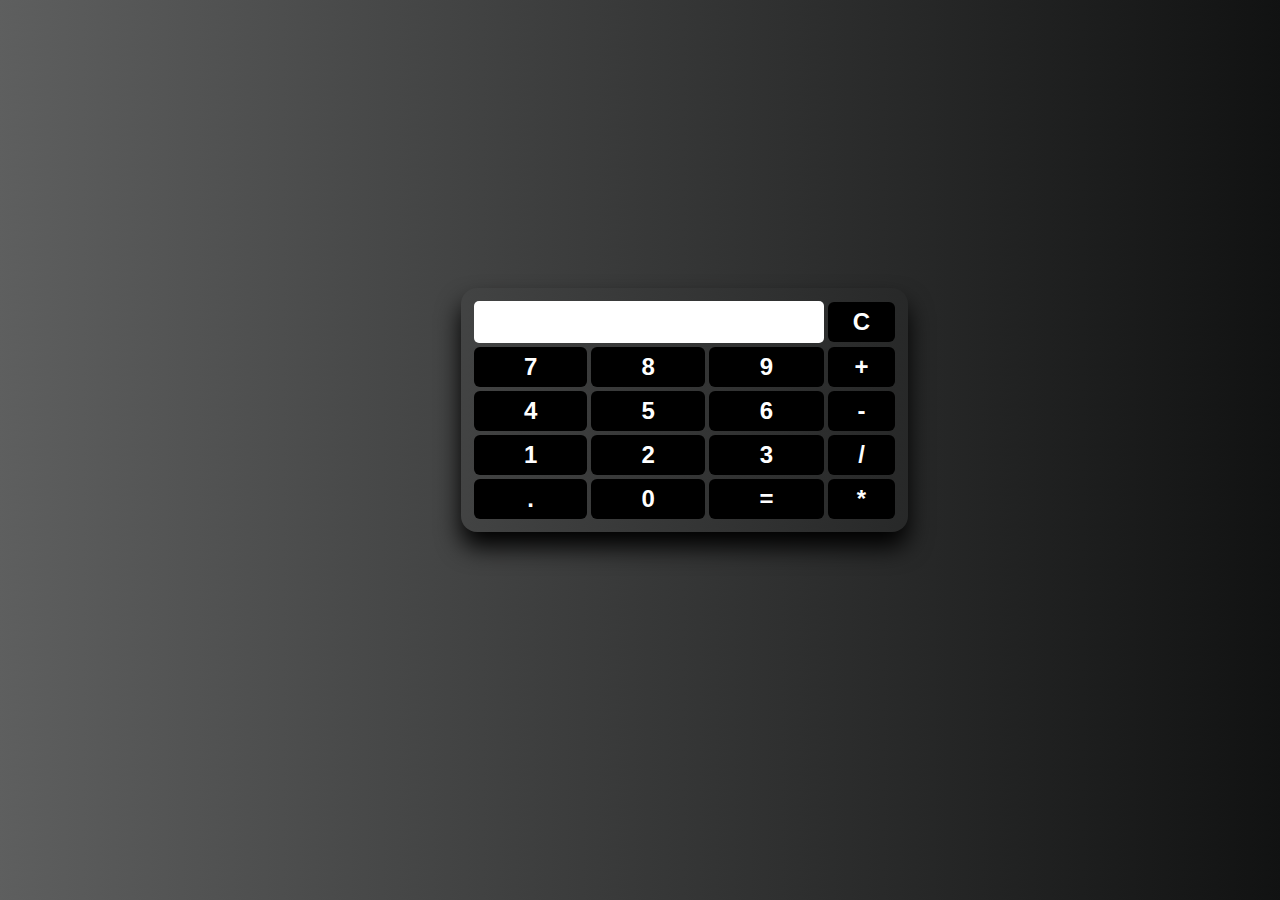
<file: calculator/index.html>
<!DOCTYPE html>
<html lang="en">

<head>
    <meta charset="UTF-8">
    <meta http-equiv="X-UA-Compatible" content="IE=edge">
    <meta name="viewport" content="width=device-width, initial-scale=1.0">
    <title>Calculator</title>
    <link rel="stylesheet" href="style.css">
</head>

<body>

    <table class="calc">
        
        <tr>
            <!-- display-box -->
            <td colspan="3"><input class="display-box" type="text" id=result /> </td>
            <!-- clear button -->
            <td><input type="button" value="C"onclick="clearScreen()" id="btn"></button></td>
            
        </tr>
        <tr>
            <td> <input type="button" value="7" onclick="display('7')" id="btn"/> </td>
            <td> <input type="button" value="8" onclick="display('8')" id="btn"/> </td>
            <td> <input type="button" value="9" onclick="display('9')" id="btn"/> </td>
            <td> <input type="button" value="+" onclick="display('+')" id="btn"/> </td>
        </tr>
        <tr>
            <td> <input type="button" value="4" onclick="display('4')" id="btn"/> </td>
            <td> <input type="button" value="5" onclick="display('5')" id="btn"/> </td>
            <td> <input type="button" value="6" onclick="display('6')" id="btn"/> </td>
            <td> <input type="button" value="-" onclick="display('-')" id="btn"/> </td>
        </tr>
        <tr>
            <td> <input type="button" value="1" onclick="display('1')" id="btn"/> </td>
            <td> <input type="button" value="2" onclick="display('2')" id="btn"/> </td>
            <td> <input type="button" value="3" onclick="display('3')" id="btn"/> </td>
            <td> <input type="button" value="/" onclick="display('/')" id="btn"/> </td>
        </tr>
        <tr>
            <td> <input type="button" value="." onclick="display('.')" id="btn"/> </td>
            <td> <input type="button" value="0" onclick="display('0')" id="btn"/> </td>

            <!-- calculate() function evaluates the mathematical expression -->
            <td> <input type="button" value="=" onclick="calculate()" id="btn" /> </td>
            <td> <input type="button" value="*" onclick="display('*')" id="btn"/> </td>

        </tr>
    </table>
</body>
<script type="text/javascript" src="javascript.js"></script>

</html>
</file>
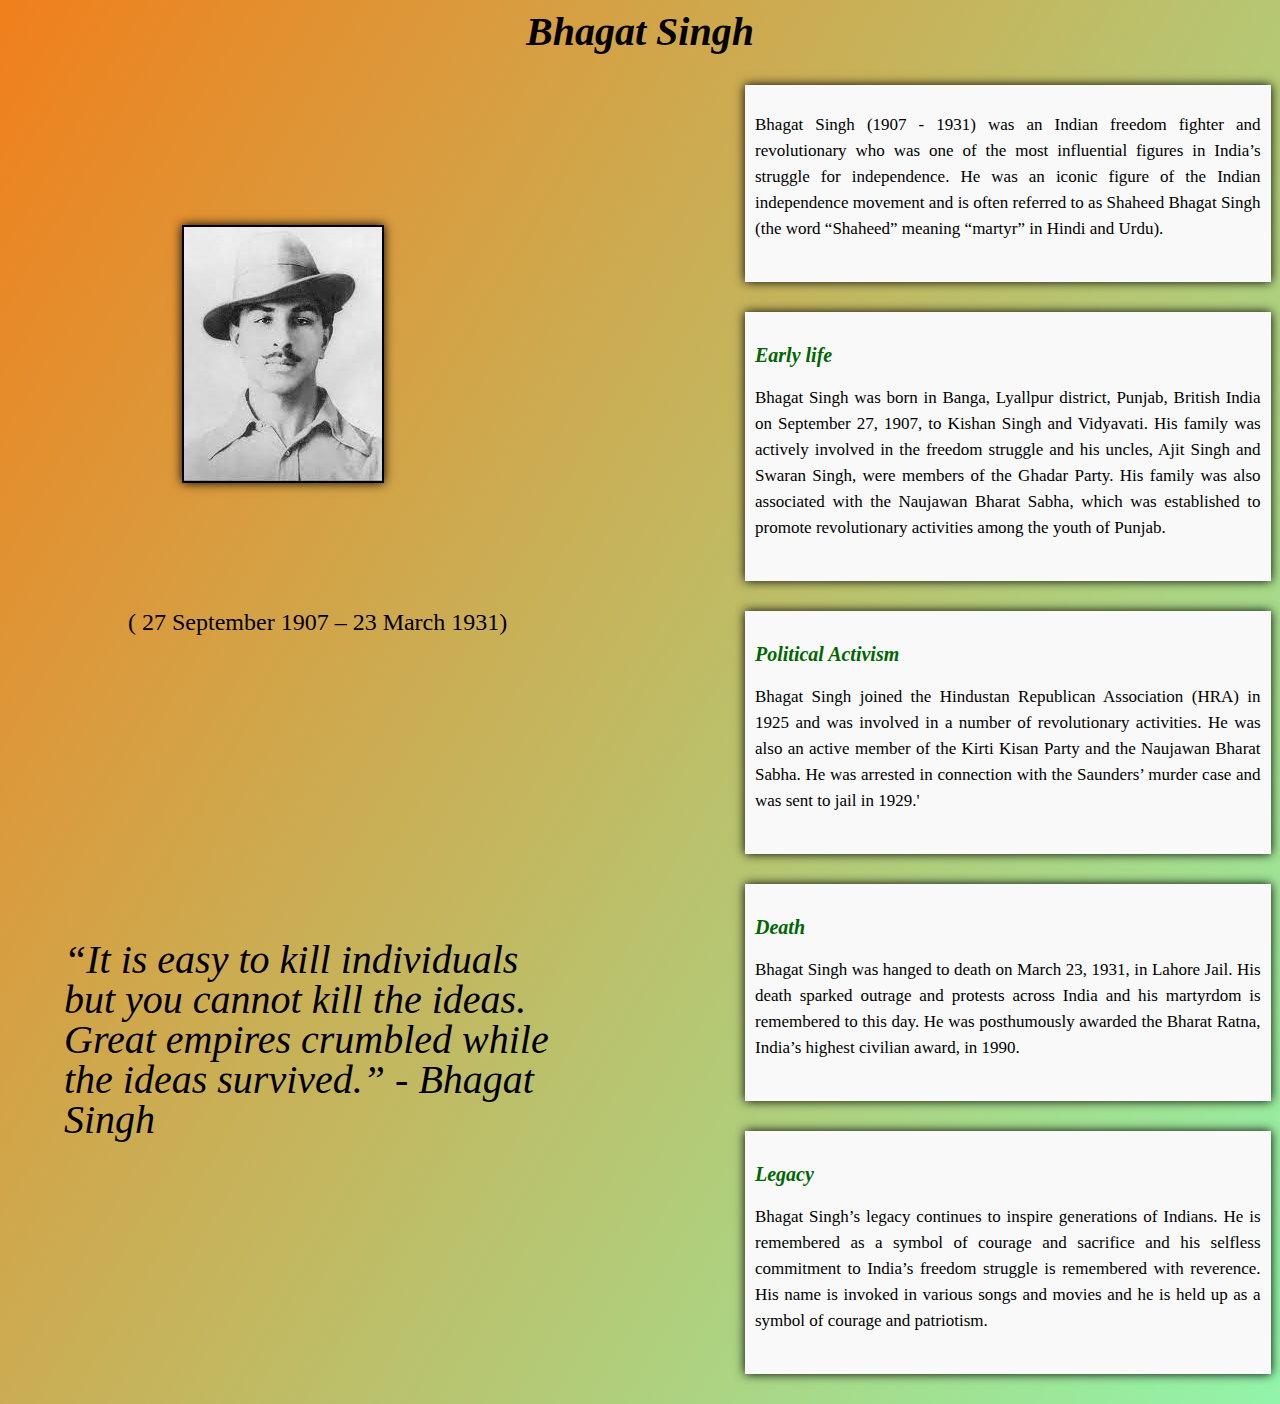
<file: tribute_page/index.html>
<html>
<head>
<title>Bhagat Singh</title>
<link href="style.css" rel="stylesheet">
</head>
<body>
        <h1>Bhagat Singh</h1>

        <img src="bhg.jpg" alt="Bhagat Singh">

        <p class="intro">( 27 September 1907 – 23 March 1931)</p>
        <p class="quotes">“It is easy to kill individuals but you cannot kill the ideas. Great empires crumbled while the ideas survived.” - Bhagat Singh</p>
        <div class="container" class="a">
            <p>Bhagat Singh (1907 - 1931) was an Indian freedom fighter and revolutionary who was one of the most influential figures in India’s struggle for 
                independence. He was an iconic figure of the Indian independence movement and is often referred to as Shaheed Bhagat Singh (the word “Shaheed” meaning
                 “martyr” in Hindi and Urdu). </p>
        </div>

        <div class="container" class="b">
            <h3>Early life</h3>
            <p>Bhagat Singh was born in Banga, Lyallpur district, Punjab, British India on September 27, 1907, to Kishan Singh and Vidyavati. His family was actively
                 involved in the freedom struggle and his uncles, Ajit Singh and Swaran Singh, were members of the Ghadar Party. His family was also associated with
                  the Naujawan Bharat Sabha, which was established to promote revolutionary activities among the youth of Punjab.</p>
        </div>

        <div class="container" class="c">
            <h3>Political Activism</h3>
            <p>
                Bhagat Singh joined the Hindustan Republican Association (HRA) in 1925 and was involved in a number of revolutionary activities. He was also an active 
            member of the Kirti Kisan Party and the Naujawan Bharat Sabha. He was arrested in connection with the Saunders’ murder case and was sent to jail in 1929.'
        </p>
        </div>

        <div class="container" class="d">
            <h3>Death</h3>
            <p>Bhagat Singh was hanged to death on March 23, 1931, in Lahore Jail. His death sparked outrage and protests across India and his martyrdom is remembered 
                to this day. He was posthumously awarded the Bharat Ratna, India’s highest civilian award, in 1990.</p>
        </div>

        <div class="container" class="e">
            <h3>Legacy</h3>
            <p>Bhagat Singh’s legacy continues to inspire generations of Indians. He is remembered as a symbol of courage and sacrifice and his selfless commitment to 
                India’s freedom struggle is remembered with reverence. His name is invoked in various songs and movies and he is held up as a symbol of courage and
                 patriotism.
            </p>
        </div>
</body>
</html>
</file>
<file: calculator/style.css>
html,body{
    font-family: "Times New Roman", Times, serif;
    font-size: xx-large;
    background: linear-gradient(120deg,#5e5f5f,#111212);
   
}

.calc{

border-radius: 16px;
background: transparent;
box-sizing: border-box;
box-shadow: 0px 15px 25px;
top:32%;
left:36%;
position:absolute;
display: block;
margin: 0px 0px;
padding: 10px 10px;
}


#btn{
    border-radius: 6px;
    background-color: black;
    color: white;
    display: block;
    margin: 0px 0px ;
    padding: 6px 25px ;
    cursor: pointer;  
}
#btn:hover{
color: grey;
}

.display-box{
   
    border-radius: 5px;
    display: block;
    margin: 0px 0px ;
    padding: 8px 14px ;
}
input[type="button"] {
    width: 100%;
    padding: 20px 40px;
    color: white;
    font-size: 24px;
    font-weight: bold;
    border: none;
    border-radius: 5px;
}

input[type="text"] {
    padding: 7px 11px;
    font-size: 24px;
    font-weight: bold;
    border: none;
    border-radius: 5px;
    
}
</file>
<file: tribute_page/style.css>
body{
    background-image: linear-gradient(120deg,rgba(239, 119, 13, 0.942),rgba(35, 233, 84, 0.499));
}


h1{
    font-size: 40px;
    margin-bottom: 30px;
    color: #000000;
    font-style: italic;
    text-align: center;
}

p{
    font-size: 17px;
    line-height: 26px;
    margin-bottom: 30px;

}
.intro{
    font-size:x-large;
    position: absolute;
    top:65%;
    left:10%;
}


img{
    border:2px solid  #000;
    border-radius: 0px;
    margin-bottom: 10px;
    box-shadow: 0px 0px 10px #000;
    position: absolute;
    right:70%;
    top:25%;
    
}

.quotes{
    font-size: 40px;
    margin-bottom: 10spx;
    color: #000000;
    font-style: italic;
    position: absolute;
    width:39%;
    line-height: 40px;
    left:5%;
    top:100%;
}
.container{
    margin: 0px 737px;
    padding: 10px;
    font-size: 17px;
    line-height: 26px;
    text-align: justify;
    background-color: #f9f9f9;
    box-shadow: 0px 0px 10px #000;
    margin-bottom: 30px;
    width: 40%;
    
}

 h3{
    font-size: 20px;
    margin-bottom: 10px;
    font-style: italic;
    color: #006600;
}
</file>
